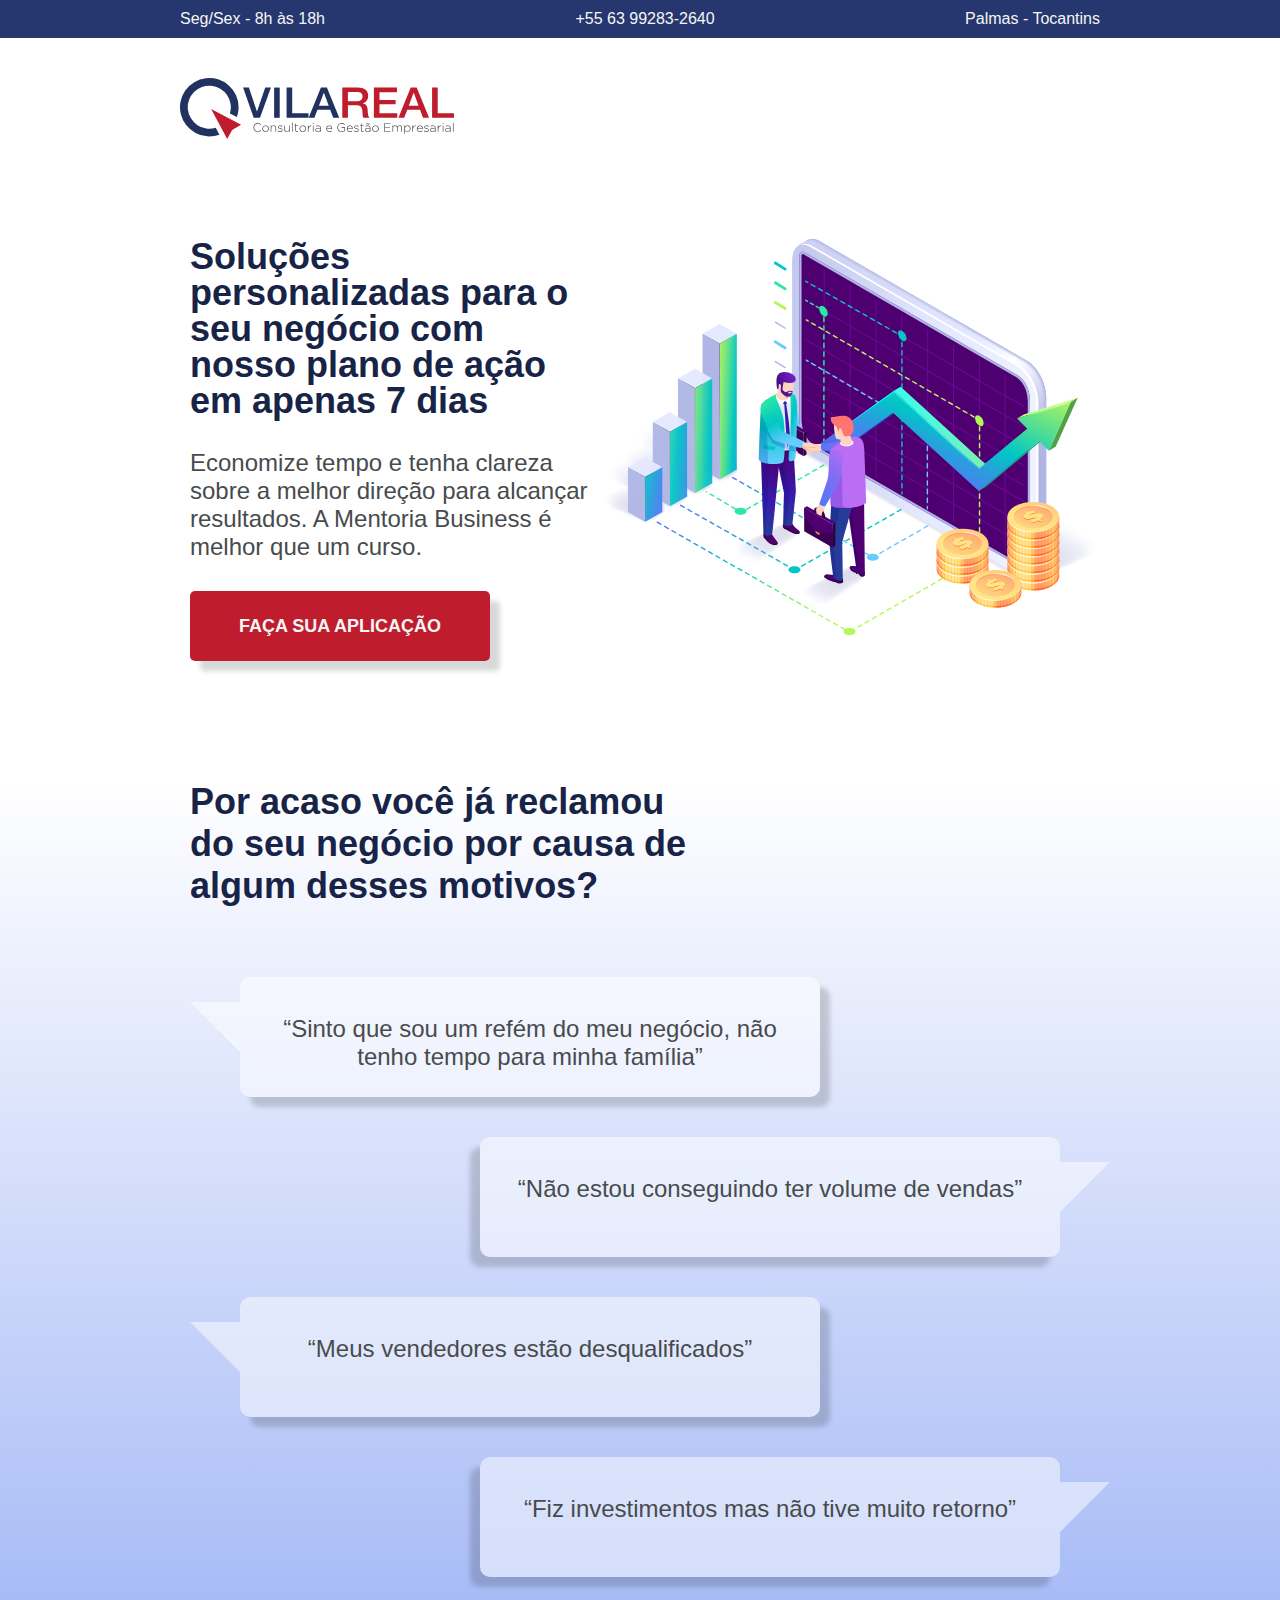
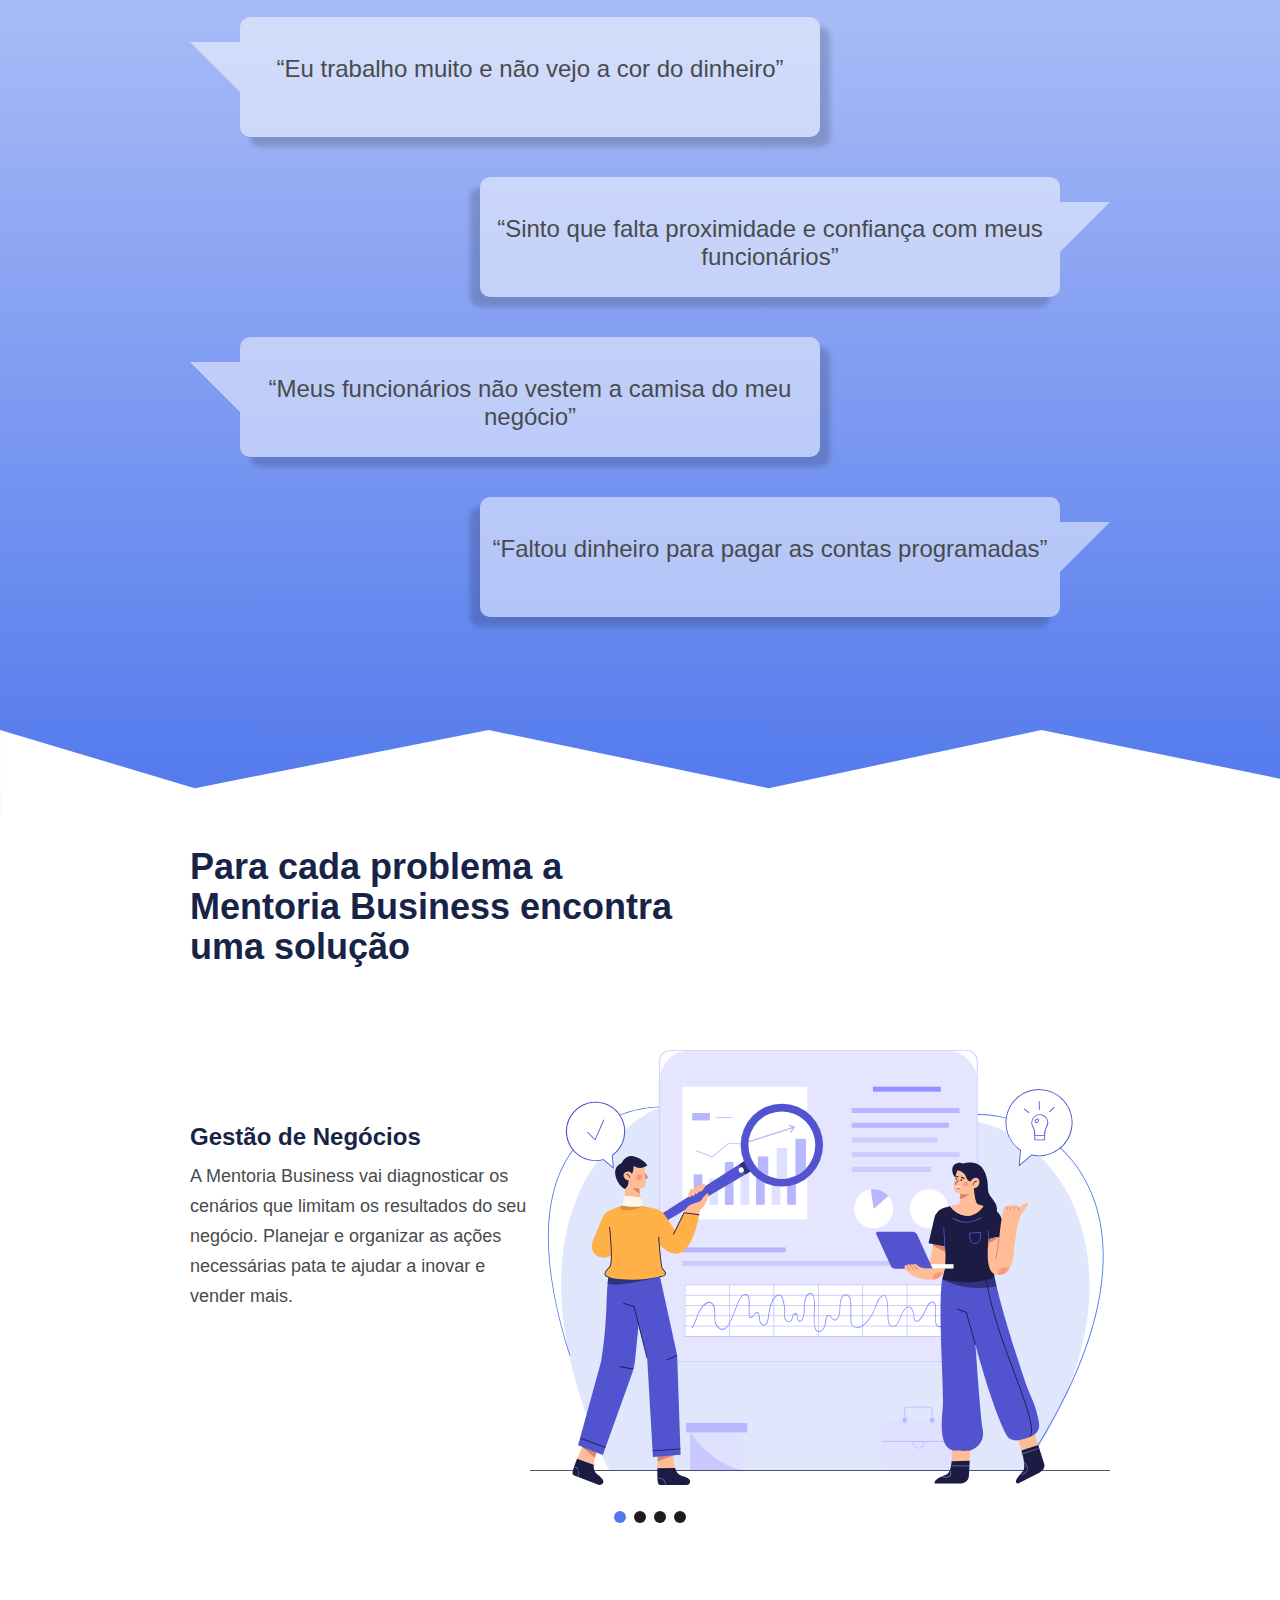
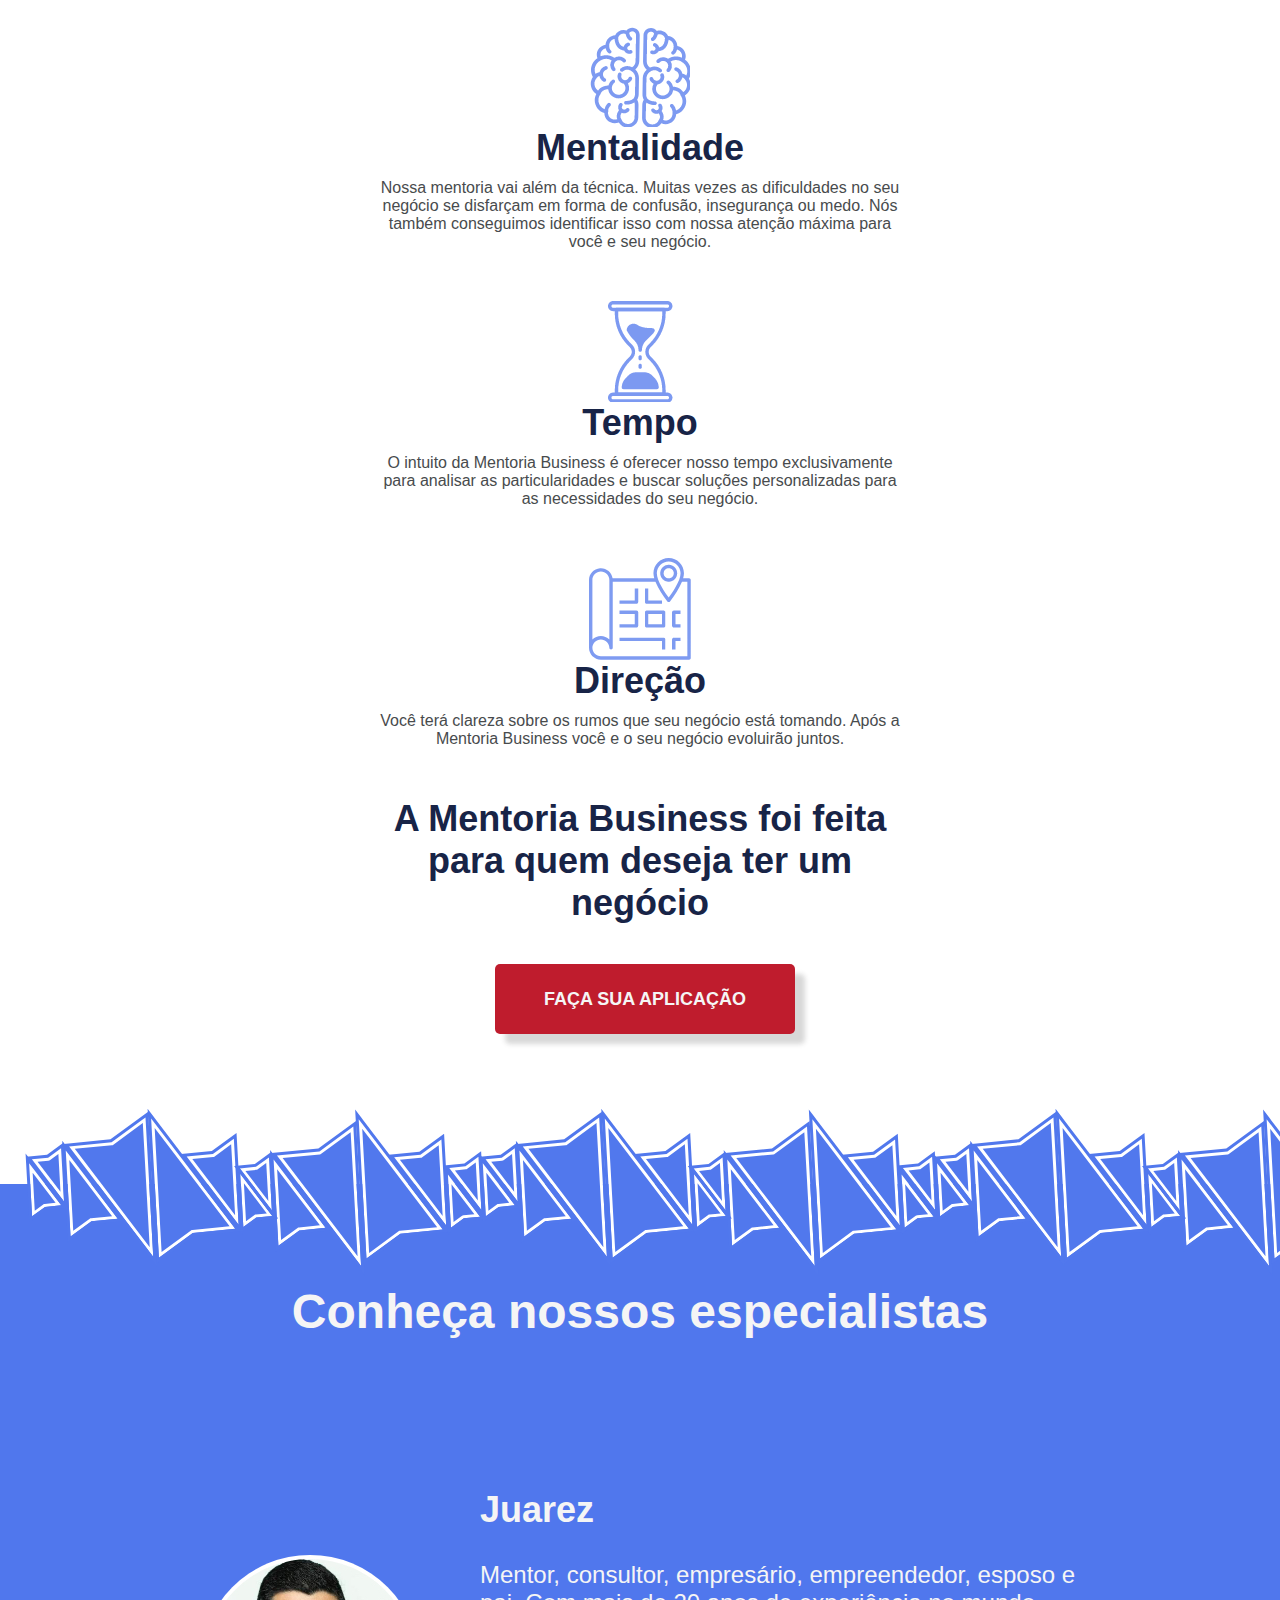
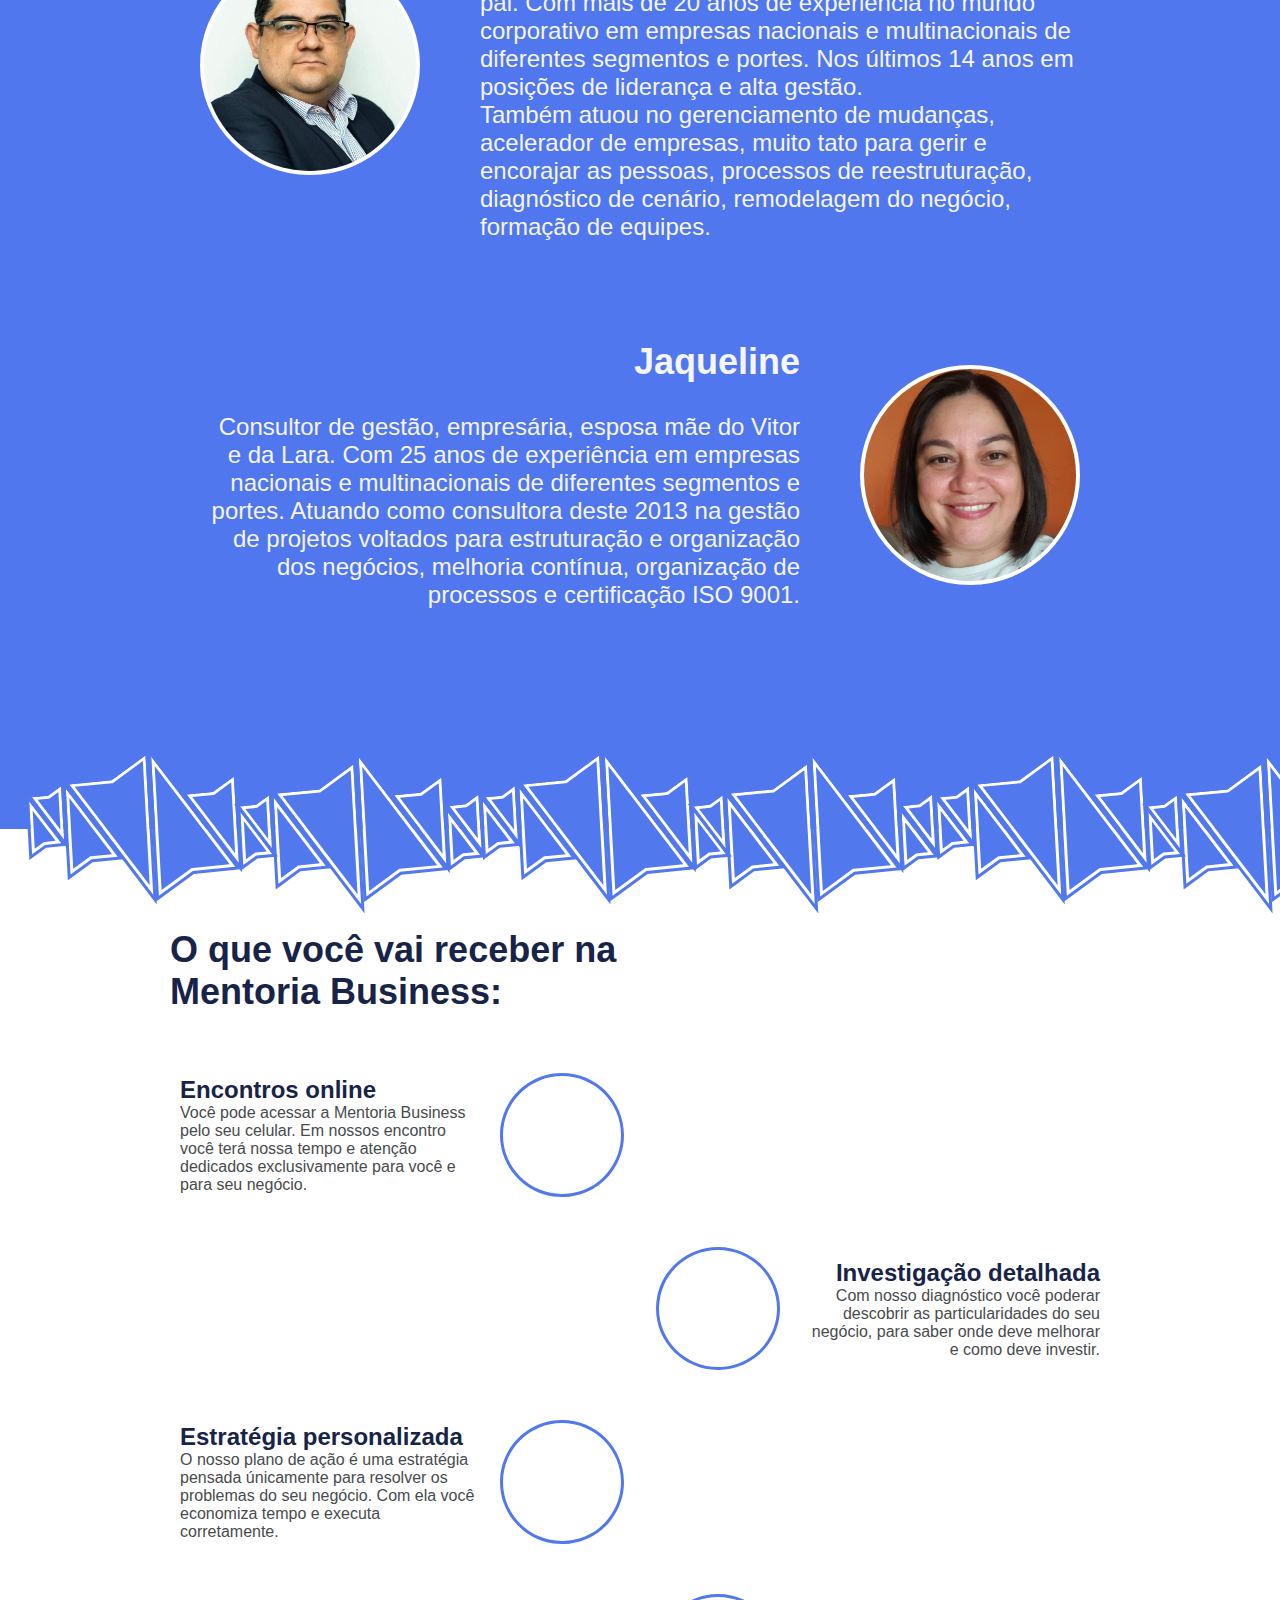
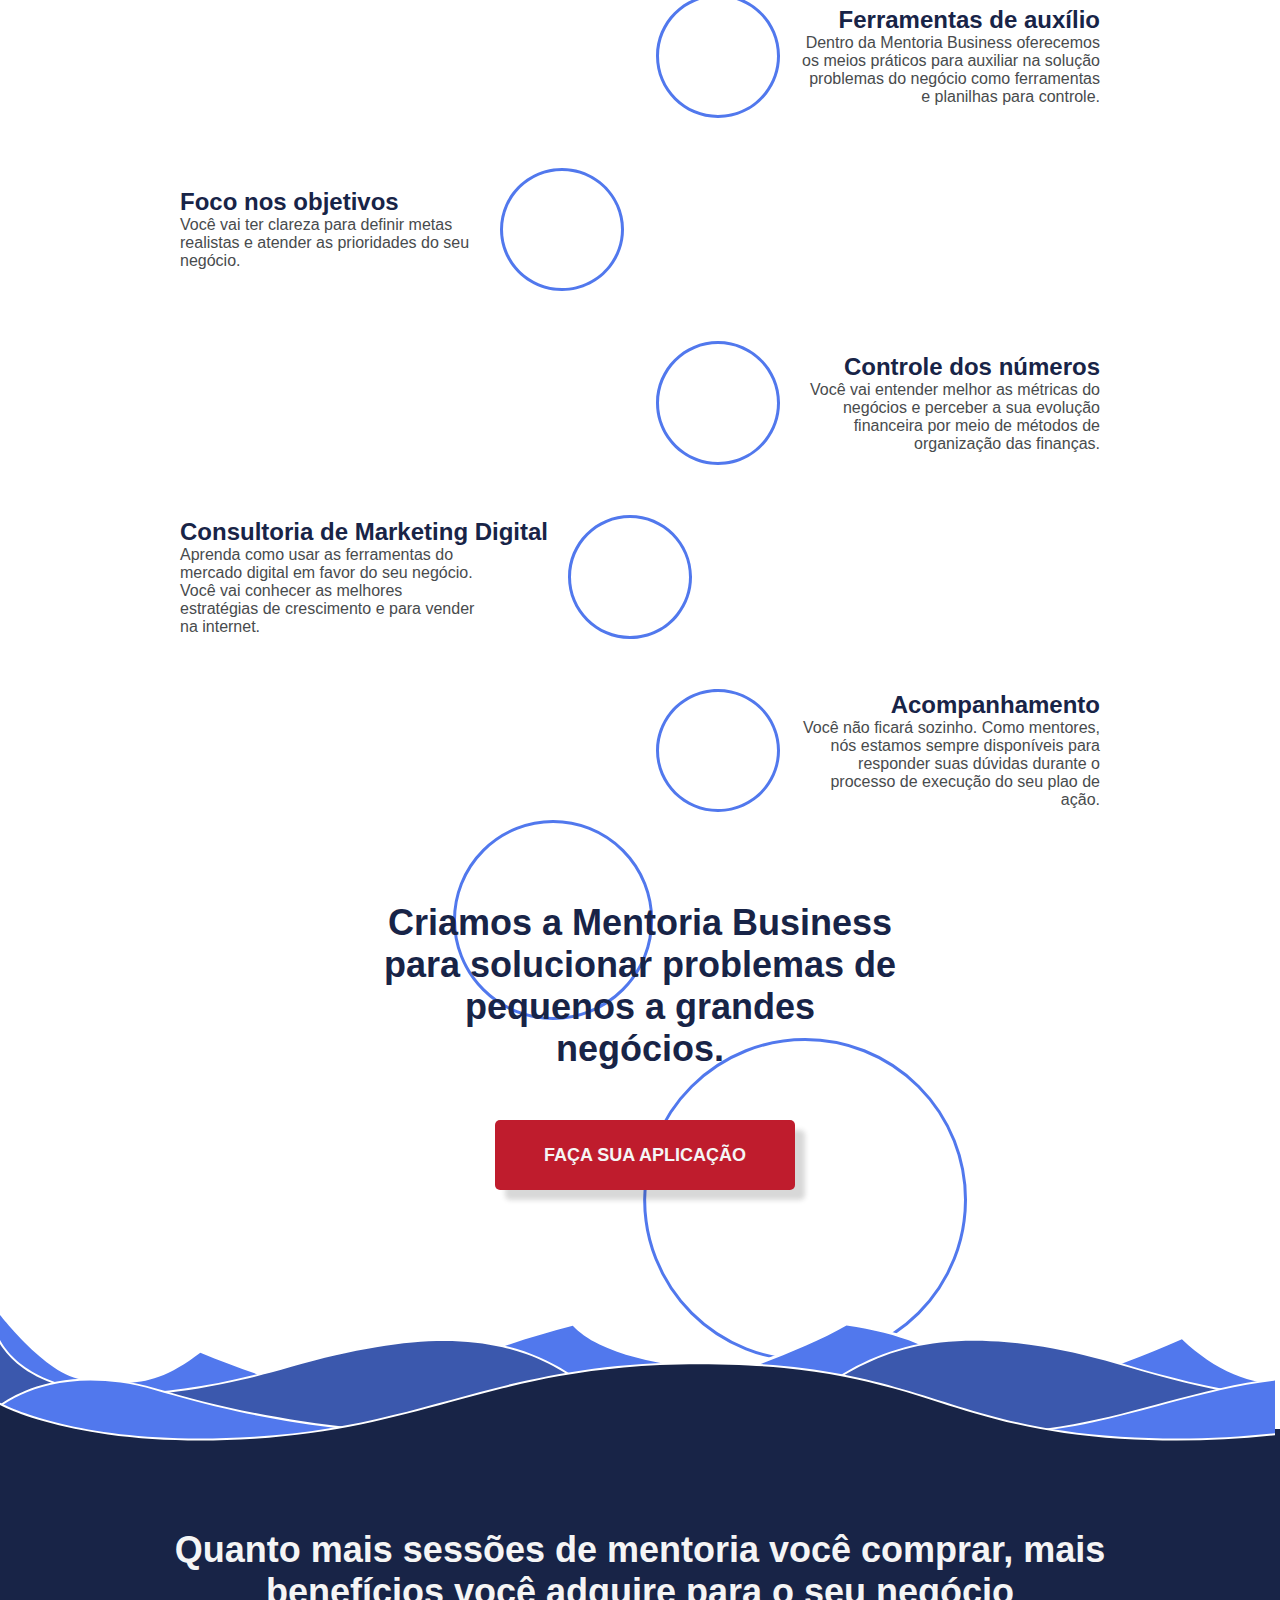
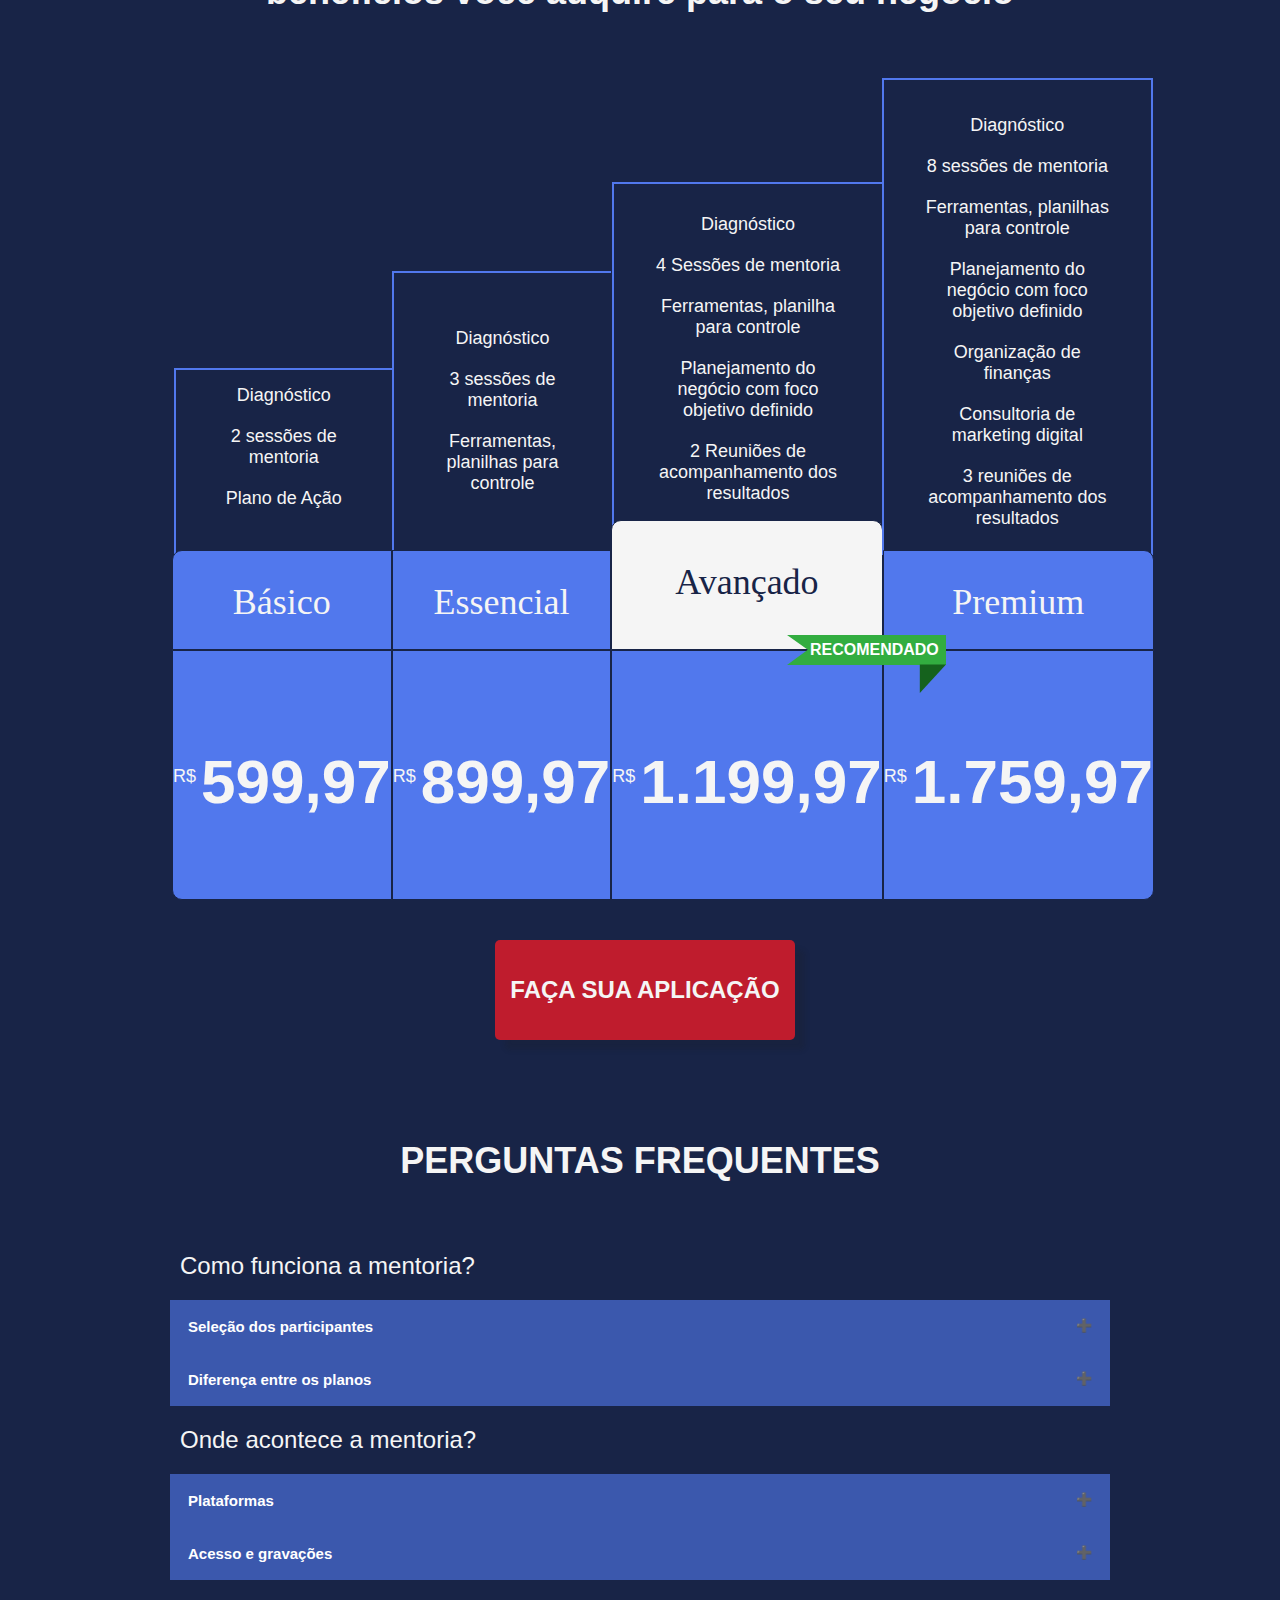
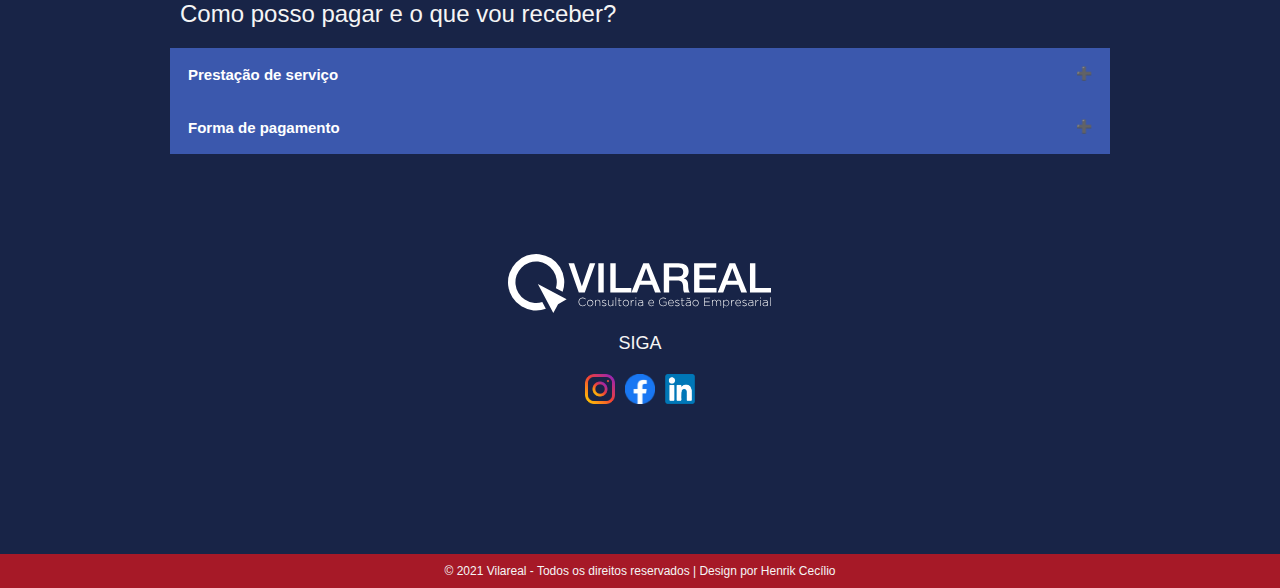
<file: index.html>
<!DOCTYPE html>
<html lang="pt-br">

<head>

  <meta charset="utf-8">
  <title>Mentoria Business – Consultoria e gestão empresarial Palmas - TO </title>
  <meta property="og:title" content="Mentoria Business – Consultoria e gestão empresarial em Palmas - TO" />
  <meta property="og:type" content="website" />
  <meta property="og:url" content="https://mentoriabusiness.vilarealconsultoria.com.br/" />
  <link rel="shortcut icon" href="/img/logos/favicon.ico">


  <meta name="description" content="Soluções personalizadas para o seu negócio com nosso plano de ação em apenas 7 dias">
  <meta name="viewport" content="width=device-width, initial-scale=1">
  <link rel="stylesheet" href="css/style.css">
  <script> document.documentElement.classList.add("js");</script>
  <!-- Facebook Pixel Code -->
  <script>
    !function (f, b, e, v, n, t, s) {
      if (f.fbq) return; n = f.fbq = function () {
        n.callMethod ?
          n.callMethod.apply(n, arguments) : n.queue.push(arguments)
      };
      if (!f._fbq) f._fbq = n; n.push = n; n.loaded = !0; n.version = '2.0';
      n.queue = []; t = b.createElement(e); t.async = !0;
      t.src = v; s = b.getElementsByTagName(e)[0];
      s.parentNode.insertBefore(t, s)
    }(window, document, 'script',
      'https://connect.facebook.net/en_US/fbevents.js');
    fbq('init', '5760682020640309');
    fbq('track', 'PageView');
  </script>
  <noscript><img height="1" width="1" style="display:none" src="https://www.facebook.com/tr?id=5760682020640309&ev=PageView&noscript=1" /></noscript>
  <!-- End Facebook Pixel Code -->

</head>

<body>
  <div class="superinfo-bg">
    <div class="superinfo">
      <p>Seg/Sex - 8h às 18h</p>
      <a href="tel:+556399999-9999">+55 63 99283-2640</a>
      <p>Palmas - Tocantins</p>
    </div>
  </div>

  <header class="menu">
    <div class="menu-logo">
      <a href="#"><img src="img/logos/logo-color.svg" alt="LOGOTIPO"></a>
    </div>
  </header>

  <section class="introducao">
    <div class="introducao-info">
      <h1>
        Soluções personalizadas para o seu negócio com nosso plano de ação em apenas 7 dias
      </h1>
      <p>
        Economize tempo e tenha clareza sobre a melhor direção para alcançar resultados. A Mentoria Business é melhor que um curso.
      </p>
      <a href="#oferta"><button class="btn">FAÇA SUA APLICAÇÃO</button></a>
    </div>

    <div class="introducao-ilustracao">
      <img src="img/ilustracoes/ilustracao-main.svg" alt="MENTORIA BUSINESS">
    </div>
  </section>

  <section class="bg-gradiente">
    <div class="dores">
      <h1>Por acaso você já reclamou do seu negócio por causa de algum desses motivos?</h1>

      <ul class="lista-dores">
        <li>
          <p>

            “Sinto que sou um refém do meu negócio, não tenho tempo para minha família”
          </p>

        </li>
        <li>
          <p>

            “Não estou conseguindo ter volume de vendas”

          </p>
        </li>
        <li>
          <p>

            “Meus vendedores estão desqualificados”
          </p>

        </li>
        <li>
          <p>

            “Fiz investimentos mas não tive muito retorno”
          </p>

        </li>
        <li>
          <p>

            “Eu trabalho muito e não vejo a cor do dinheiro”
          </p>

        </li>
        <li>
          <p>

            “Sinto que falta proximidade e confiança com meus funcionários”
          </p>

        </li>
        <li>
          <p>

            “Meus funcionários não vestem a camisa do meu negócio”
          </p>

        </li>
        <li>
          <p>

            “Faltou dinheiro para pagar as contas programadas”
          </p>

        </li>
      </ul>
    </div>
  </section>

  <section class="servicos">
    <div class="servicos-titulo">
      <h1>Para cada problema a Mentoria Business encontra uma solução </h1>

    </div>

    <ul data-slide="servicos-slide">
      <li class="sevicos-gestao">
        <div class="servicos-info">
          <h1>
            Gestão de Negócios
          </h1>
          <p>A Mentoria Business vai diagnosticar os cenários que limitam os resultados do seu negócio. Planejar e organizar as ações necessárias pata te ajudar a inovar e vender mais.</p>
        </div>
        <div class="servicos-img">
          <img src="img/ilustracoes/ilustracao-gestao.svg" alt="Gestao de Negócios">
        </div>
      </li>

      <li class="servicos-pessoas">
        <div class="servicos-info">
          <h1 class="titulo">
            Gestão de Pessoas
          </h1>
          <p>Com a Mentoria Business você será capaz de manter as melhores pessoas no seu negócio. Como também ter clareza para delegar cargos e remunerar devidamente. Você vai ser capaz de liderar e alcançar o melhor desempenho da sua equipe.</p>
        </div>
        <div class="servicos-img">
          <img src="img/ilustracoes/ilustracao-pessoas.svg" alt="Gestão de Finanças">
        </div>
      </li>

      <li class="servicos-financas">
        <div class="servicos-info">
          <h1 class="titulo">
            Gestão de Finanças
          </h1>
          <p>Os números não mandam no seu negócio. Dentro da Mentoria Business você vai resolver questões de orçamento anual, fluxo de caixa, controle de investimentos, análise de resultados e aumento de rentabilidade.
          </p>
        </div>
        <div class="servicos-img">
          <img src="img/ilustracoes/ilustracao-financas.svg" alt="Gestão de Finanças">
        </div>
      </li>

      <li class="servicos-processos">
        <div class="servicos-info">
          <h1>
            Gestão de Processos
          </h1>
          <p>Aumente a produtividade. Com a Mentoria Business vai te dar clareza para estruturar as áreas do seu negócio como também otimizar as rotinas de trabalho, documentando processos para gerar inteligência quando precisar preparar novas pessoas para rotação de cargos.</p>
        </div>
        <div class="servicos-img">
          <img src="img/ilustracoes/ilustracao-processos.svg" alt="Gestão de Processos">
        </div>
      </li>
    </ul>
  </section>

  <section class="solucoes">
    <div class="mentalidade">

      <h1>
        Mentalidade
      </h1>
      <p>Nossa mentoria vai além da técnica. Muitas vezes as dificuldades no seu negócio se disfarçam em forma de confusão, insegurança ou medo. Nós também conseguimos identificar isso com nossa atenção máxima para você e seu negócio.</p>
    </div>
    <div class="tempo">
      <h1>
        Tempo
      </h1>
      <p>O intuito da Mentoria Business é oferecer nosso tempo exclusivamente para analisar as particularidades e buscar soluções personalizadas para as necessidades do seu negócio.</p>
    </div>
    <div class="direcao">
      <h1>
        Direção
      </h1>
      <p>Você terá clareza sobre os rumos que seu negócio está tomando. Após a Mentoria Business você e o seu negócio evoluirão juntos.
      </p>
    </div>

    <div class="cta-2">
      <h1> A Mentoria Business foi feita para quem deseja ter um negócio
      </h1>
      <a href="#oferta"><button class="btn"> FAÇA SUA APLICAÇÃO </button></a>
    </div>
  </section>

  <section class="credenciais">
    <h1 class="titulo-credenciais">
      Conheça nossos especialistas
    </h1>
    <div class="info-especialista">
      <div class="info-especialista-juarez">
        <span class=" info-especialista-foto-juarez">
          <img src="/img/elementos/foto-juarez.jpg" alt="Foto Juarez">
        </span>
        <span class="info-especialista-conteudo">
          <h1> Juarez</h1>
          <p>Mentor, consultor, empresário, empreendedor, esposo e pai. Com mais de 20 anos de experiência no mundo corporativo em empresas nacionais e multinacionais de diferentes segmentos e portes. Nos últimos 14 anos em posições de liderança e alta gestão. <br> Também atuou no gerenciamento de mudanças, acelerador de empresas, muito tato para gerir e encorajar as pessoas, processos de reestruturação, diagnóstico de cenário, remodelagem do negócio, formação de equipes.
          </p>
        </span>
      </div>
      <div class="info-especialista-jaque">
        <span class="info-especialista-foto-jaque">
          <img src="/img/elementos/foto-jaqueline.jpg" alt="Foto Jaque">
        </span>
        <span class="info-especialista-conteudo">
          <h1> Jaqueline</h1>
          <p>Consultor de gestão, empresária, esposa mãe do Vitor e da Lara. Com 25 anos de experiência em empresas nacionais e multinacionais de diferentes segmentos e portes. Atuando como consultora deste 2013 na gestão de projetos voltados para estruturação e organização dos negócios, melhoria contínua, organização de processos e certificação ISO 9001.

          </p>
        </span>
      </div>
    </div>
  </section>
  <!--
  <section class="resultados-bg">
    <div class="resultados">
      <div class="resultados-card">
        <h1>LOREM</h1>
        <p>Lorem ipsum dolor sit amet consectetur.</p>
      </div>
      <div class="resultados-card">
        <h1>LOREM</h1>
        <p>Lorem ipsum dolor sit amet consectetur.</p>
      </div>
      <div class="resultados-card">
        <h1>LOREM</h1>
        <p>Lorem ipsum dolor sit amet consectetur.</p>
      </div>
      <div class="resultados-card">
        <h1>LOREM</h1>
        <p>Lorem ipsum dolor sit amet consectetur.</p>
      </div>
      <div class="resultados-card">
        <h1>LOREM</h1>
        <p>Lorem ipsum dolor sit amet consectetur.</p>
      </div>
      <div class="resultados-card">
        <h1>LOREM</h1>
        <p>Lorem ipsum dolor sit amet consectetur.</p>
      </div>
    </div>
  </section>
  </div>
-->


  <section class="beneficios resultados-bg">
    <div class="beneficios-titulo">
      <h1> O que você vai receber na Mentoria Business:</h1>

    </div>
    <ul class="lista-beneficios">
      <li class="lista-beneficios-item">
        <div class="lista-beneficio-imagem">
          <img src="/img/elementos/circulo-beneficio.svg" alt="Beneficio">
        </div>
        <div class="lista-beneficio-conteudo">
          <h1>
            Encontros online
          </h1>
          <p>
            Você pode acessar a Mentoria Business pelo seu celular. Em nossos encontro você terá nossa tempo e atenção dedicados exclusivamente para você e para seu negócio.
          </p>
        </div>
      </li>
      <li class="lista-beneficios-item">
        <div class="lista-beneficio-imagem">
          <img src="/img/elementos/circulo-beneficio.svg" alt="Beneficio">
        </div>
        <div class="lista-beneficio-conteudo">
          <h1>
            Investigação detalhada
          </h1>
          <p>
            Com nosso diagnóstico você poderar descobrir as particularidades do seu negócio, para saber onde deve melhorar e como deve investir.
          </p>
        </div>
      </li>
      <li class="lista-beneficios-item">

        <div class="lista-beneficio-imagem">
          <img src="/img/elementos/circulo-beneficio.svg" alt="Beneficio">
        </div>

        <div class="lista-beneficio-conteudo">
          <h1>
            Estratégia personalizada
          </h1>
          <p>
            O nosso plano de ação é uma estratégia pensada únicamente para resolver os problemas do seu negócio. Com ela você economiza tempo e executa corretamente.
          </p>
        </div>
      </li>
      <li class="lista-beneficios-item">
        <div class="lista-beneficio-imagem">
          <img src="/img/elementos/circulo-beneficio.svg" alt="Beneficio">
        </div>
        <div class="lista-beneficio-conteudo">
          <h1>
            Ferramentas de auxílio
          </h1>
          <p>
            Dentro da Mentoria Business oferecemos os meios práticos para auxiliar na solução problemas do negócio como ferramentas e planilhas para controle.
          </p>
        </div>
      </li>
      <li class="lista-beneficios-item">
        <div class="lista-beneficio-imagem">
          <img src="/img/elementos/circulo-beneficio.svg" alt="Beneficio">
        </div>
        <div class="lista-beneficio-conteudo">
          <h1>
            Foco nos objetivos
          </h1>
          <p>
            Você vai ter clareza para definir metas realistas e atender as prioridades do seu negócio.
          </p>
        </div>
      </li>
      <li class="lista-beneficios-item">
        <div class="lista-beneficio-imagem">
          <img src="/img/elementos/circulo-beneficio.svg" alt="Beneficio">
        </div>
        <div class="lista-beneficio-conteudo">
          <h1>
            Controle dos números
          </h1>
          <p>
            Você vai entender melhor as métricas do negócios e perceber a sua evolução financeira por meio de métodos de organização das finanças.
          </p>
        </div>
      </li>
      <li class="lista-beneficios-item">
        <div class="lista-beneficio-imagem">
          <img src="/img/elementos/circulo-beneficio.svg" alt="Beneficio">
        </div>

        <div class="lista-beneficio-conteudo">
          <h1>
            Consultoria de Marketing Digital
          </h1>
          <p>
            Aprenda como usar as ferramentas do mercado digital em favor do seu negócio. Você vai conhecer as melhores estratégias de crescimento e para vender na internet.
          </p>
        </div>
      </li>
      <li class="lista-beneficios-item">
        <div class="lista-beneficio-imagem">
          <img src="/img/elementos/circulo-beneficio.svg" alt="Beneficio">
        </div>
        <div class="lista-beneficio-conteudo">
          <h1>
            Acompanhamento
          </h1>
          <p>
            Você não ficará sozinho. Como mentores, nós estamos sempre disponíveis para responder suas dúvidas durante o processo de execução do seu plao de ação.
          </p>
        </div>
      </li>
    </ul>
    <div class="cta-3">
      <h1>Criamos a Mentoria Business para solucionar problemas de pequenos a grandes negócios.</h1>
      <a href="#oferta"><button class="btn">
          FAÇA SUA APLICAÇÃO
        </button></a>
    </div>
  </section>

  <section class="preco-bg">

    <a name="oferta">
      <h1>Quanto mais sessões de mentoria você comprar, mais benefícios você adquire para o seu negócio </h1>
    </a>

    <div class="preco">

      <div class="box box-basico">
        <ul class="oferta">
          <li>Diagnóstico</li>
          <li>2 sessões de mentoria</li>
          <li>Plano de Ação</li>
          <li class="oferta-nao-aparece">Lorem ipsum dolor sit</li>
        </ul>
        <h2 class="plano plano-basico">Básico</h2>
        <span class="preco-item preco-basico"><sup>R$</sup>599,97</span>

      </div>

      <div class="box box-essencial">
        <ul class="oferta">
          <li>Diagnóstico</li>
          <li>3 sessões de mentoria</li>
          <li>Ferramentas, planilhas para controle</li>
          <li class="oferta-nao-aparece">Lorem ipsum dolor sit</li>
        </ul>
        <h2 class="plano plano-essencial">Essencial</h2>
        <span class="preco-item"><sup>R$</sup>899,97</span>

      </div>

      <div class="box box-avancado">
        <ul class="oferta">
          <li>Diagnóstico</li>
          <li>4 Sessões de mentoria</li>
          <li>Ferramentas, planilha para controle</li>
          <li>Planejamento do negócio com foco objetivo definido</li>
          <li> 2 Reuniões de acompanhamento dos resultados</li>
          <li class="oferta-nao-aparece"> Lorem ipsum dolor sit</li>
        </ul>
        <h2 class="plano plano-avancado">Avançado</h2>
        <span class="preco-item flag"><sup>R$</sup>1.199,97</span>

      </div>

      <div class="box box-premium">
        <ul class="oferta">
          <li>Diagnóstico</li>
          <li>8 sessões de mentoria</li>
          <li>Ferramentas, planilhas para controle</li>
          <li>Planejamento do negócio com foco objetivo definido</li>
          <li>Organização de finanças</li>
          <li>Consultoria de marketing digital</li>
          <li>3 reuniões de acompanhamento dos resultados</li>
          <li class="oferta-nao-aparece">Lorem ipsum dolor sit</li>
        </ul>
        <h2 class="plano plano-premium">Premium</h2>
        <span class="preco-item preco-premium"><sup>R$</sup>1.759,97</span>
      </div>
    </div>
    <div class="cta-final">
      <a target="_blank" href="https://forms.gle/8sjwv7FAYx2jHjRB7"><button class="btn btn-final">
          FAÇA SUA APLICAÇÃO
        </button></a>
      <div>
  </section>
  <section class="faq">
    <h1>PERGUNTAS FREQUENTES</h1>

    <div class="menu-faq">
      <div class="como-funciona">
        <h2>Como funciona a mentoria?</h2>

        <button type="button" class="collapsible">Seleção dos participantes</button>
        <div class="content">
          <p>A aplicação nesse formulário não garante que você será atendido(a) por mim. Esse é um processo de seleção onde eu vou conhecer melhor o seu negócio, seus objetivos e as suas dificuldade e vou fazer a escolha baseada na nossa experiência e como posso te ajudar a ter resultados reais.</p>
        </div>
        <button type="button" class="collapsible">Diferença entre os planos</button>
        <div class="content">
          <p>A Mentoria Business é baseada no meu tempo disponível, onde posso me desligar de tudo e focar inteiramente em você e ao seu negócio.</p>
        </div>
      </div>
      <div class="como-funciona">
        <h2>Onde acontece a mentoria?</h2>

        <button type="button" class="collapsible">Plataformas</button>
        <div class="content">
          <p>A Mentoria Business é feita online, por vídeo chamada.</p>
        </div>
        <button type="button" class="collapsible">Acesso e gravações</button>
        <div class="content">
          <p>Você vai receber o link de acesso para a sala onde acontecerá a Mentoria no seu E-mail, ou em outro canal de contato que você tenha conosco.</p>
        </div>
      </div>
      <div class="onde-acontece">
        <h2>Como posso pagar e o que vou receber?</h2>

        <button type="button" class="collapsible">Prestação de serviço</button>
        <div class="content">
          <p>A Mentoria Business não é uma prestação de serviço. Não executamos nada do plano de ação, exceto se for acordado. Não estamos aqui para te convencer o que é bom ou ruim, queremos te guiar baseado nas nossas experiências e resultados para que você alcance o mesmo.</p>
        </div>
        <button type="button" class="collapsible">Forma de pagamento</button>
        <div class="content">
          <p>À vista por transferência bancária ou parcelado no cartão de crédito.</p>
        </div>
      </div>
    </div>
  </section>

  <section class="rodape">
    <div class="logo-footer">
      <img src="/img/logos/logo-branco.svg" alt="LOGOTIPO">
    </div>
    <div class="redes-sociais">
      <p>SIGA</p>
      <ul>
        <li>
          <a target="_blank" href="https://www.instagram.com/vilarealconsultoria/"> <img src="/img/logos/logo-instagram.png" alt="Instagram"></a>
        </li>
        <li>
          <a target="_blank" href="https://www.facebook.com/vilarealconsultoria"><img src="img/logos/logo-facebook.png" alt="Facebook"></a>
        </li>
        <li>
          <a target="_blank" href="https://www.linkedin.com/company/vilareal-consultoria-e-gestão-empresarial-ltda/"><img src="/img/logos/icon-linkedin-footer.png" alt="LinkedIn"></a>
        </li>
      </ul>
    </div>
  </section>

  <footer class="copyright">
    <p>
      © 2021 Vilareal - Todos os direitos reservados | Design por Henrik Cecílio
    </p>
  </footer>

  <script src="/js/simple-slide.js"></script>
  <script src="/js/collapsible.js"></script>
  <script src="/js/script.js"></script>
</body>
</file>
<file: css/style.css>
body,
h1,
h2,
p,
ul,
li,
a {
  margin: 0px;
  padding: 0px;
}

body {
  font-family: Arial, Helvetica, sans-serif;
  color: #182447;
}
h2,
p {
  color: #484b4d;
}
ul {
  list-style: none;
}
a {
  text-decoration: none;
}
img {
  display: block;
  max-width: 100%;
}
* {
  box-sizing: border-box;
}

/*Superinfo*/

.superinfo-bg {
  background: #25376e;
  color: white;
}
.superinfo-bg p,
a {
  color: whitesmoke;
}

.superinfo {
  max-width: 940px;
  margin: 0 auto;
  display: flex;
  justify-content: space-between;
  flex-wrap: wrap;
  padding-top: 10px;
}
.superinfo p,
.superinfo-bg a {
  margin: 0 10px 10px 10px;
}
@media (max-width: 800px) {
  .superinfo {
    font-size: 12px;
  }
}

/*INTRODUÇÃO*/

.menu {
  max-width: 940px;
  margin: 0 auto;
  display: flex;
  padding: 40px 0 100px 10px;
  display: flex;
  flex-wrap: wrap;
  justify-content: space-between;
  align-self: center;
}
.introducao {
  max-width: 940px;
  margin: 0 auto;
  padding: 0 10px 10px 10px;
  display: flex;
}
.introducao-info h1 {
  font-size: 36px;
  line-height: 1em;
  font-weight: bold;
  max-width: 400px;
  margin-bottom: 30px;
  padding-left: 10px;
}
.introducao-info p {
  font-size: 1.5em;
  max-width: 460px;
  margin-bottom: 30px;
  padding-left: 10px;
}
.btn {
  height: 70px;
  width: 300px;
  border-radius: 5px;
  border: none;
  background: #bf1c2d;
  color: whitesmoke;
  font-size: 18px;
  margin-left: 10px;
  cursor: pointer;
  font-weight: bold;
  box-shadow: 10px 10px 5px #1d1d1d2c;
}
.btn:hover {
  background: #f2490c;
}
.introducao-ilustracao {
  width: 540px;
}

/*MENU E INTRODUÇÃO*/
@media (max-width: 800px) {
  .menu {
    padding-bottom: 40px;
  }
  .menu-logo {
    margin: 0 auto;
  }

  .introducao {
    flex-wrap: wrap-reverse;
  }
  .introducao-ilustracao img {
    z-index: -1;
    position: absolute;
    right: 0;
    top: -10%;
    left: 0;
    bottom: 0;
    opacity: 50%;
    height: 70%;
    width: 70%;
    margin: 0 auto;
  }
  .introducao-info {
    margin: 50px auto;
    display: flex;
    flex-direction: column;
  }
  .btn {
    margin: 0 auto;
    height: 80px;
    width: 300px;
  }
}

/*DORES DA PERSONA*/
.dores {
  max-width: 940px;
  margin: 110px auto;
  padding-left: 20px;
}
.dores h1 {
  font-size: 36px;
  max-width: 520px;
}
.lista-dores {
  font-size: 24px;
  display: flex;
  flex-direction: column;
  max-width: 940px;
  margin: 50px auto;
}

.lista-dores li {
  margin: 20px auto;
  background-color: #ffffff80;
  height: 120px;
  width: 580px;
  padding: 10px;
  border-radius: 10px;
  justify-content: center;
}
.lista-dores p {
  text-align: center;
}

.lista-dores li:nth-child(even) {
  margin-right: 50px;
}

.lista-dores li:nth-child(odd) {
  margin-left: 50px;
}

.lista-dores li:nth-child(odd) {
  box-shadow: 10px 10px 5px #0000002a;
}
.lista-dores li:nth-child(even) {
  box-shadow: -10px 10px 5px #0000002a;
}

.lista-dores li:nth-child(even)::before {
  content: "";
  width: 0px;
  height: 0px;
  position: relative;
  border-left: 0px solid #ffffff80;
  border-right: 50px solid transparent;
  border-top: 50px solid #ffffff80;
  border-bottom: 0px solid transparent;
  left: 570px;
  top: 65px;
}

.lista-dores li:nth-child(odd)::before {
  content: "";
  width: 0px;
  height: 0px;
  position: relative;
  border-left: 50px solid transparent;
  border-right: 0px solid #ffffff80;
  border-top: 50px solid #ffffff80;
  border-bottom: 0px solid transparent;
  left: -60px;
  top: 65px;
}

.bg-gradiente {
  background-image: linear-gradient(#ffffff, #5178ed);
  padding-bottom: 70px;
}

/*DORES DA PERSONA*/
@media (max-width: 800px) {
  .dores {
    margin: 20px auto;
    padding-left: 0px;
  }
  .dores h1 {
    padding-left: 20px;
  }
  .lista-dores li {
    width: 300px;
    height: auto;
    align-self: center;
    text-align: center;
  }
  .lista-dores li:nth-child(even)::before {
    left: 175px;
  }
  .lista-dores li:nth-child(odd)::before {
    left: -175px;
  }
}
/*SERVIÇOS e SOLUÇÕES*/

.servicos::before {
  content: "";
  background: url(/img/elementos/divisoria-zigzag.svg) no-repeat;
  width: 100%;
  height: 100%;
  position: absolute;
  right: 0px;
  top: 2330px;
  display: block;
  margin: 0 auto;
}

.servicos {
  max-width: 940px;
  margin: 0px auto;
  padding-left: 20px;
}
.servicos ul {
  display: flex;
  flex-direction: column;
}
.servicos ul li {
  display: flex;
  margin-bottom: 70px;
  align-items: center;
  height: 300px;
}

.servicos-titulo {
  margin: 30px auto 150px auto;
}
.servicos-titulo h1 {
  max-width: 520px;
  font-size: 36px;
  line-height: 40px;
}
.servicos p {
  font-size: 24px;
  line-height: 30px;
  max-width: 860px;
  margin-top: 10px;
  margin-bottom: 100px;
}

.servicos-info {
  max-width: 340px;
}
.servicos-info h1 {
  font-size: 24px;
}
.servicos-info p {
  font-size: 18px;
}
.solucoes {
  max-width: 940px;
  margin: 0 auto;
  text-align: center;
}
.solucoes div {
  margin-bottom: 50px;
}
.solucoes h1 {
  margin-bottom: 10px;
  font-size: 36px;
}
.solucoes p {
  max-width: 520px;
  margin: 10px auto;
}
.mentalidade h1::before {
  content: "";
  background: url(/img/elementos/brain.png);
  width: 100px;
  height: 100px;
  z-index: -1;
  position: relative;
  top: 0;
  bottom: 0;
  left: 0;
  right: 0;
  display: block;
  margin: 0 auto;
}
.tempo h1::before {
  content: "";
  background: url(/img/elementos/hourglass.png);
  width: 65px;
  height: 101px;
  z-index: -1;
  position: relative;
  top: 0;
  bottom: 0;
  left: 0;
  right: 0;
  display: block;
  margin: 0 auto;
}
.direcao h1::before {
  content: "";
  background: url(/img/elementos/Map.png);
  width: 102px;
  height: 102px;
  z-index: -1;
  position: relative;
  top: 0;
  bottom: 0;
  left: 0;
  right: 0;
  display: block;
  margin: 0 auto;
}

.cta-2 {
  padding-bottom: 100px;
}
.cta-2 h1 {
  max-width: 520px;
  margin: auto;
  margin-bottom: 40px;
}

/* SERVIçOS E SOLUCCOES*/
@media (max-width: 800px) {
  .servicos-titulo {
    margin: 20px auto;
  }
  .servicos ul li {
    margin: 20px auto;
    flex-direction: column;
    height: auto;
  }
  .servicos ul li img {
    height: 300px;
    width: 70%;
    margin: 0 auto;
  }
  .servicos p {
    margin: 0 auto;
  }
  .servicos-info {
    margin: 0 auto;
    height: 240px;
  }
  .solucoes {
    padding: 70px 20px 0px 20px;
  }
  .servicos::before {
    top: 2300px;
    display: none;
  }
}

/*CREDENCIAIS*/
.credenciais {
  background-color: rgb(80, 119, 237);
  color: whitesmoke;
  padding-bottom: 120px;
}
.titulo-credenciais {
  max-width: 940px;
  margin: 0 auto;
  text-align: center;
  font-size: 48px;
  padding: 100px 0 150px 0;
}

.titulo-credenciais::before {
  content: "";
  background: url(/img/elementos/divisoria-setas.svg) no-repeat;
  display: block;
  width: 100%;
  height: 100%;
  top: 4285px;
  right: 0px;
  position: absolute;
  margin: 0 auto;
}

.info-especialista {
  max-width: 940px;
  margin: 0 auto;
}
.info-especialista span {
  margin: 0 auto;
  align-self: center;
}
.info-especialista h1 {
  width: 330px;
  font-size: 36px;
  padding-bottom: 30px;
}
.info-especialista p {
  color: whitesmoke;
  font-size: 24px;
  width: 600px;
}
.info-especialista-juarez,
.info-especialista-jaque {
  display: flex;
  padding-bottom: 100px;
  text-align: left;
}
.info-especialista-foto-jaque img,
.info-especialista-foto-juarez img {
  border-radius: 50%;
}
.info-especialista-jaque h1 {
  text-align: right;
  align-self: flex-end;
}
.info-especialista-jaque p {
  text-align: right;
  align-self: flex-end;
}
.info-especialista-conteudo {
  display: flex;
  flex-direction: column;
  align-self: center;
}
.info-especialista-foto-jaque {
  order: 3;
}

.resultados-bg::before {
  content: "";
  background: url(/img/elementos/divisoria-setas.svg) no-repeat;
  height: 100%;
  width: 100%;
  position: absolute;
  top: 5523px;
  right: 0px;
  margin: 0 auto;
}
/*
  .resultados-bg {
    background: #5178ed;
    margin: 0 auto;
    height: 800px;
  }

.resultados {
  max-width: 940px;
  margin: 0px auto;
  color: hsl(0, 0%, 96%);
  padding: 20px 0;
  display: flex;
  flex-wrap: wrap;
}
/*
  .resultados::before {
    content: "";
    position: absolute;
    background: #f5f5f5;
    width: 940px;
    height: 2px;
  }
  

.resultados h1 {
  font-size: 48px;
  text-align: center;
}
.resultados p {
  font-size: 24px;
  text-align: center;
  color: #f5f5f5;
  padding: 40px;
}
.resultados-card {
  width: 280px;
  height: 220px;
  margin: 50px auto;
  background-color: #5178ed;
  position: relative;
  align-content: center;
}

.resultados-card::before {
  content: "";
  position: absolute;
  top: 0;
  right: 0;
  bottom: 0;
  left: 0;
  margin: -1px;
  border-radius: 10px;
  background: linear-gradient(0deg, #ffffff 10%, rgba(80, 119, 237, 0) 90%);
}
.resultados-card::after {
  content: "";
  position: absolute;
  top: 0;
  right: 0;
  bottom: 0;
  left: 0;
  margin: 1px;
  width: 278px;
  height: 217px;
  border-radius: 10px;
  /* z-index: 1; 
  background-color: #5178ed;
}
.resultados-card h1,
.resultados-card p {
  position: relative;
  z-index: 1;
}
*/
.preco-bg {
  background-color: #182447;
}

@media (max-width: 800px) {
  .credenciais {
    padding-left: 20px;
  }
  .titulo-credenciais {
    margin: 0px auto;
    padding: 100px 0px 60px 0px;
  }
  .info-especialista {
    display: flex;
    flex-direction: column;
    margin: 0 auto;
  }
  .info-especialista span {
    align-self: flex-start;
    order: 1;
  }
  .info-especialista p {
    width: 350px;
    text-align: left;
    align-self: flex-start;
  }
  .info-especialista-conteudo h1 {
    margin: 20px auto;
    text-align: center;
    padding-bottom: 10px;
  }
  .info-especialista-juarez {
    flex-direction: column;
  }
  .info-especialista-jaque {
    flex-direction: column;
    text-align: right;
  }
  .titulo-credenciais::before {
    width: 115%;
    top: 4337px;
    display: none;
  }
  .resultados-bg::before {
    top: 6360px;
    width: 120%;
    display: none;
  }
}

/*BENEFICIOS*/

.beneficios {
  max-width: 940px;
  margin: 0px auto;
  height: 2200px;
}
.beneficios-titulo h1 {
  font-size: 36px;
  max-width: 520px;
  padding-bottom: 50px;
  padding-top: 100px;
}
.beneficios-titulo p {
  font-size: 24px;
  max-width: 600px;
  padding-bottom: 60px;
}
.lista-beneficios h1 {
  font-size: 24px;
}
.lista-beneficios p {
  width: 300px;
}
.lista-beneficios {
  display: flex;
  flex-direction: column;
  padding-left: ;
}

.lista-beneficios li:nth-child(even) {
  align-self: flex-end;
  text-align: right;
}
.lista-beneficios-item {
  display: flex;
}
.lista-beneficios li:nth-child(odd) {
  display: flex;
}
.lista-beneficios li:nth-child(odd) .lista-beneficio-imagem {
  order: 3;
}
.lista-beneficio-imagem,
.lista-beneficio-conteudo {
  align-self: center;
  padding: 10px 10px 40px 10px;
}
.cta-3::after {
  content: "";
  background: url(/img/elementos/bolhas.svg) no-repeat;
  width: 515px;
  height: 541px;
  position: relative;
  top: -370px;
  right: -70px;
  margin: 0 auto;
  z-index: -1;
  display: block;
}
.cta-3 {
  max-width: 940px;
  margin: 0 auto;
  text-align: center;
}
.cta-3 h1 {
  font-size: 36px;
  max-width: 520px;
  text-align: center;
  margin: 0 auto;
  padding: 50px 0px 50px 0px;
}
@media (max-width: 800px) {
  .beneficios {
    margin: 100px auto;
    height: auto;
  }
  .cta-3::after {
    display: none;
  }
  top: 8445px;
}

/*OFERTA*/

.beneficios::after {
  content: "";
  background: url(/img/elementos/divisoria.svg);
  width: 100%;
  height: 190px;
  position: absolute;
  right: 5px;
  top: 7705px;
  margin: 0 auto;
}
@media (max-width: 800px) {
  .beneficios::after {
    top: 8575px;
    display: none;
  }
}

.preco-bg h1 {
  max-width: 940px;
  margin: 0 auto;
  color: whitesmoke;
  font-size: 36px;
  padding-top: 100px;
  margin-bottom: 100px;
  text-align: center;
}
.preco {
  max-width: 940px;
  margin: 0 auto;
  display: flex;
  color: whitesmoke;
}
.oferta {
  border: #5178ed solid 2px;
  border-bottom: none;
}
.oferta-nao-aparece {
  position: relative;
  overflow: hidden;
  text-indent: -500px;
}
.box-basico ul {
  position: relative;
  top: -35px;
  right: -4px;
}
.box-basico li {
  position: relative;
  top: 5px;
}
.box-essencial ul {
  position: relative;
  top: -90px;
  border-right: none;
  right: -2px;
}
.box-essencial li {
  position: relative;
  top: 45px;
}

.box-avancado ul {
  position: relative;
  top: -25px;
  right: -3px;
}
.box-avancado li {
  position: relative;
  top: 20px;
}
.box-premium ul {
  border-right: #5178ed solid 2px;
  position: relative;
  top: -35px;
  right: -1px;
}
.box-premium li {
  position: relative;
  top: 25px;
}
.oferta li {
  padding: 10px 40px;
  font-size: 18px;
  text-align: center;
}
.box {
  display: flex;
  flex-direction: column;
  align-self: flex-end;
  flex: 1;
}
.box-bascio {
  position: relative;
  top: -10px;
}
.plano {
  font-size: 36px;
  font-family: Helvetica Neue;
  font-weight: normal;
  height: 100px;
  text-align: center;
  color: whitesmoke;
  padding: 30px;
  background-color: #5178ed;
  border: solid 1px #182447;
  position: relative;
  top: -40px;
  right: -2px;
}
.plano-basico {
  border-top-left-radius: 10px;
}
.plano-premium {
  border-top-right-radius: 10px;
}
.plano-avancado {
  background-color: whitesmoke;
  color: #182447;
  height: 130px;
  padding-top: 40px;
  border-top-left-radius: 10px;
  border-top-right-radius: 10px;
  border: solid 1px #182447;
}
.box-premium sup::after {
  content: "";
  background: url(/img/elementos/flag.svg) no-repeat;
  width: 180px;
  height: 60px;
  position: absolute;
  top: -16px;
  right: 186px;
}
.preco-item {
  font-size: 62px;
  text-align: center;
  background-color: #5178ed;
  height: 250px;
  padding-top: 95px;
  position: relative;
  top: -40px;
  right: -2px;
  border: solid 1px #182447;
  font-weight: bold;
}
.preco-basico {
  border-bottom-left-radius: 10px;
}
.preco-premium {
  border-bottom-right-radius: 10px;
}
.cta-final {
  max-width: 940px;
  margin: 0 auto;
  text-align: center;
  font-weight: bold;
}
.btn-final {
  height: 100px;
  width: 300px;
  border-radius: 5px;
  border: none;
  background: #bf1c2d;
  color: whitesmoke;
  font-size: 24px;
  margin-left: 10px;
  font-weight: bold;
}
.preco-item sup {
  font-size: 18px;
  margin-right: 5px;
  font-weight: lighter;
}

@media (max-width: 800px) {
  .preco {
    flex-direction: column;
  }
  .preco-item {
    border-radius: 10px;
  }
  .plano {
    border-radius: 10px;
  }
  .box {
    width: 300px;
    flex: 2 1 300px;
    margin: 30px auto;
  }
  .oferta li {
    font-size: 24px;
  }
  .oferta-nao-aparece {
    overflow: hidden;
    z-index: -1;
  }
  .box-basico ul {
    right: -2px;
  }
  .box-basico li {
    top: 15px;
  }
  .box-essencial ul {
    border-right: #5178ed solid 2px;
    top: -30px;
  }
  .box-essencial li {
    top: 15px;
  }
  .box-premium {
    order: -4;
  }
  .box-avancado {
    order: -3;
  }
  .box-essencial {
    order: -2;
  }
  .box-bascio {
    order: -1;
  }
  .box-premium sup::after {
    top: 910px;
    right: -47px;
  }
}

/*PERGUNTAS FREQUENTES*/
.faq {
  background-color: #182447;
}
.faq h1 {
  max-width: 940px;
  margin: auto;
  text-align: center;
  color: whitesmoke;
  font-size: 36px;
  padding: 100px 0px 50px 0px;
}
/*
.faq h1::before {
  content: "";
  display: block;
  background-color: #5178ed;
  height: 2px;
  width: 940px;
  margin-bottom: 40px;
}
*/
.faq p {
  color: whitesmoke;
}
.menu-faq {
  max-width: 940px;
  margin: 0 auto;
  color: whitesmoke;
}
.menu-faq h2 {
  font-size: 24px;
  color: whitesmoke;
  font-weight: lighter;
  padding: 20px 0px 20px 10px;
}
/*MENU COLAPSO*/

/* Style the collapsible content. Note: hidden by default */
.content {
  padding: 0 18px;
  display: none;
  overflow: hidden;
  background-color: #f1f1f1;
}

.content {
  padding: 0 18px;
  background-color: white;
  max-height: 0;
  overflow: hidden;
  transition: max-height 0.2s ease-out;
}
.collapsible {
  background-color: #3b58ad;
  color: white;
  cursor: pointer;
  padding: 18px;
  width: 100%;
  border: none;
  text-align: left;
  outline: none;
  font-size: 15px;

  font-weight: bold;
}

.active,
.collapsible:hover {
  background-color: #ffffff65;
}

.content {
  padding: 0 20px;
  max-height: 0;
  overflow: hidden;
  transition: max-height 0.2s ease-out;
  background-color: #3b58ad;
}
.collapsible:after {
  content: "\02795"; /* Unicode character for "plus" sign (+) */
  font-size: 13px;
  color: white;
  float: right;
  margin-left: 5px;
}

.rodape {
  background-color: #182447;
  font-size: 18px;
  color: whitesmoke;
  display: flex;
  flex-direction: column;
}
.logo-footer {
  max-width: 940px;
  margin: 100px auto 0;
}
.redes-sociais {
  max-width: 940px;
  margin: 0 auto;
  font-size: 18px;
}
.redes-sociais p {
  color: whitesmoke;
  text-align: center;
  margin: 20px auto;
}
.redes-sociais ul {
  display: flex;
}
.redes-sociais img {
  height: 30px;
  width: 30px;
  margin: 0 5px 150px 5px;
}
.copyright {
  background-color: #a61927;
}
.copyright p {
  max-width: 940px;
  margin: 0 auto;
  padding: 10px;
  color: whitesmoke;
  font-size: 12px;
  text-align: center;
}

/*JAVASCRIPT*/
[data-slide] {
  position: relative;
}
[data-slide] > * {
  position: absolute;
  top: 0px;
  opacity: 0;
}
[data-slide] > .active {
  position: relative;
  opacity: 1;
  transition: opacity 500ms;
  z-index: 1;
}
[data-slide-nav] {
  display: block;
  justify-content: center;
  text-align: center;
  margin-top: 20px;
  margin-bottom: 100px;
}
@media (max-width: 800px) {
  [data-slide-nav] {
    margin: 0px auto;
  }
}

[data-slide-nav] > button {
  display: inline-block;
  width: 12px;
  margin: 4px;
  height: 12px;
  border: none;
  padding: 0px;
  border-radius: 6px;
  background: #1d1d1d;
  text-indent: -100px;
  overflow: hidden;
}
[data-slide-nav] > button.active {
  background: #5178ed;
}
</file>
